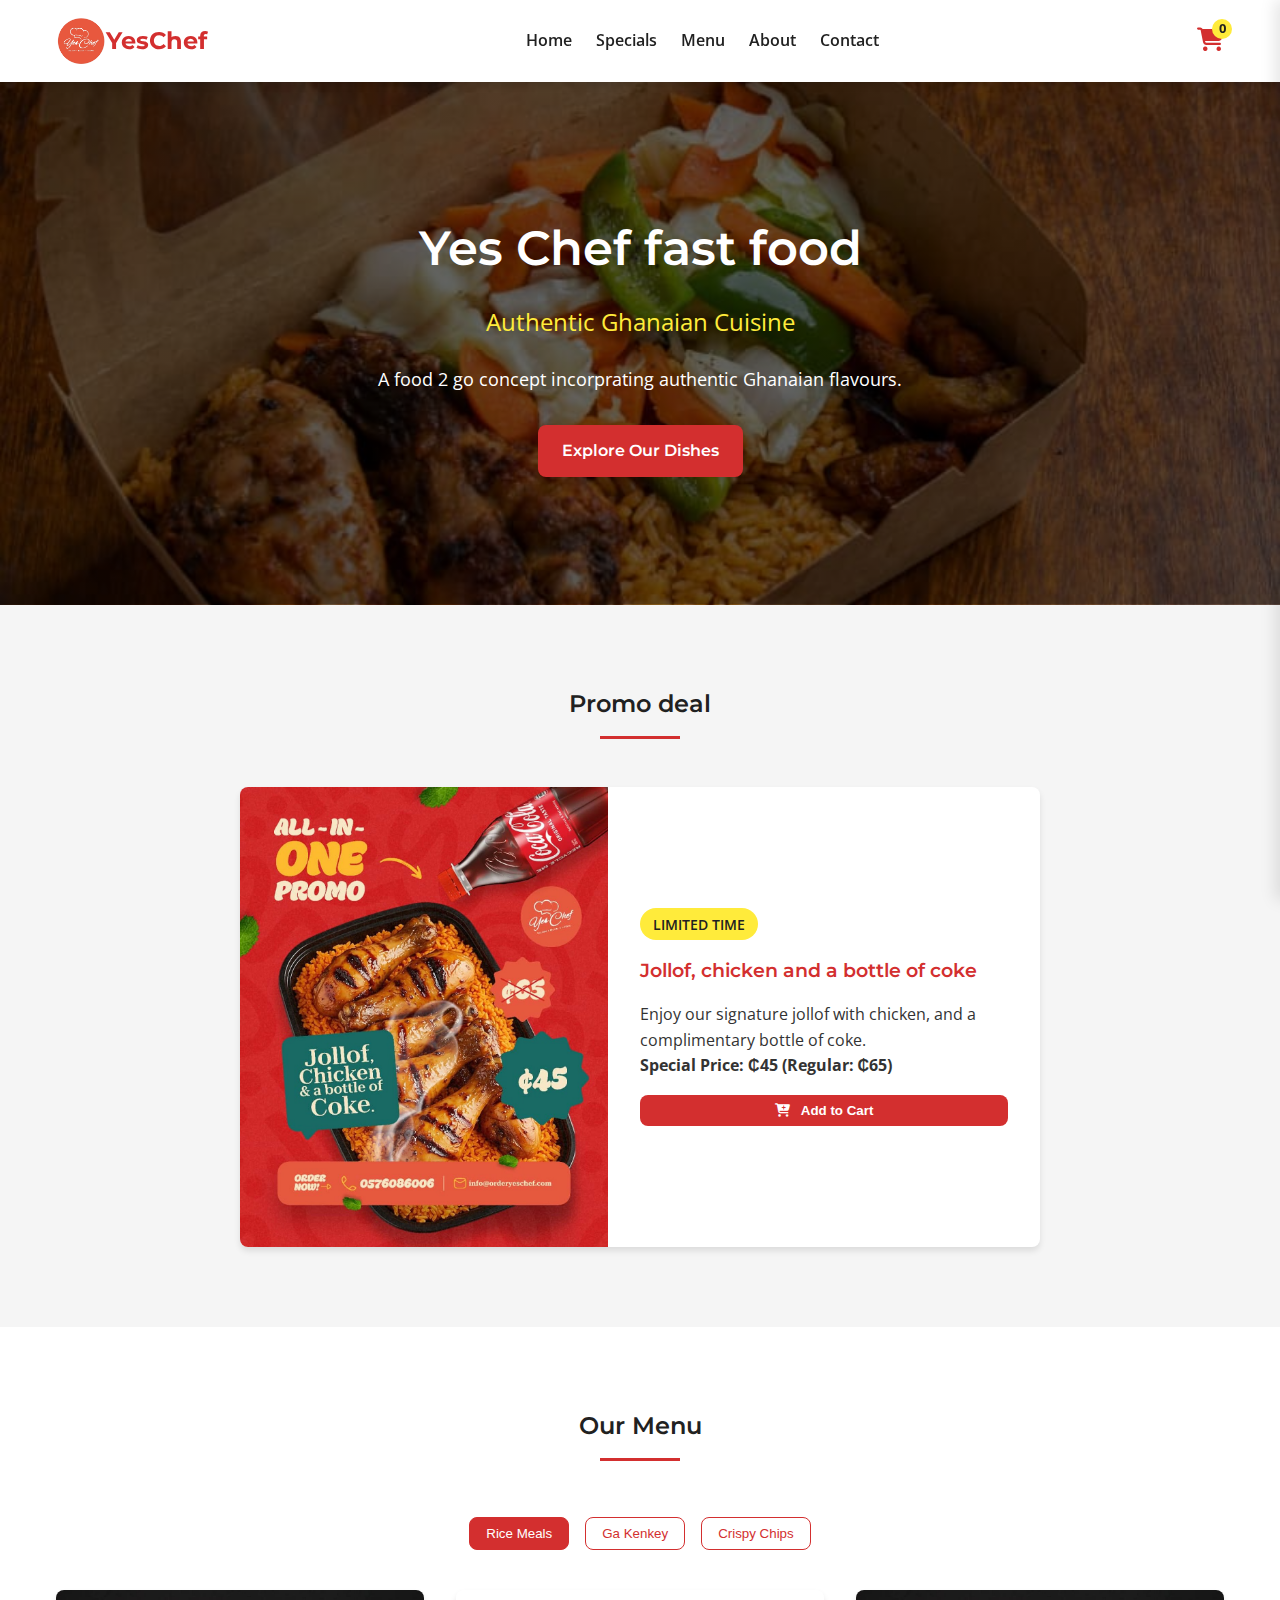
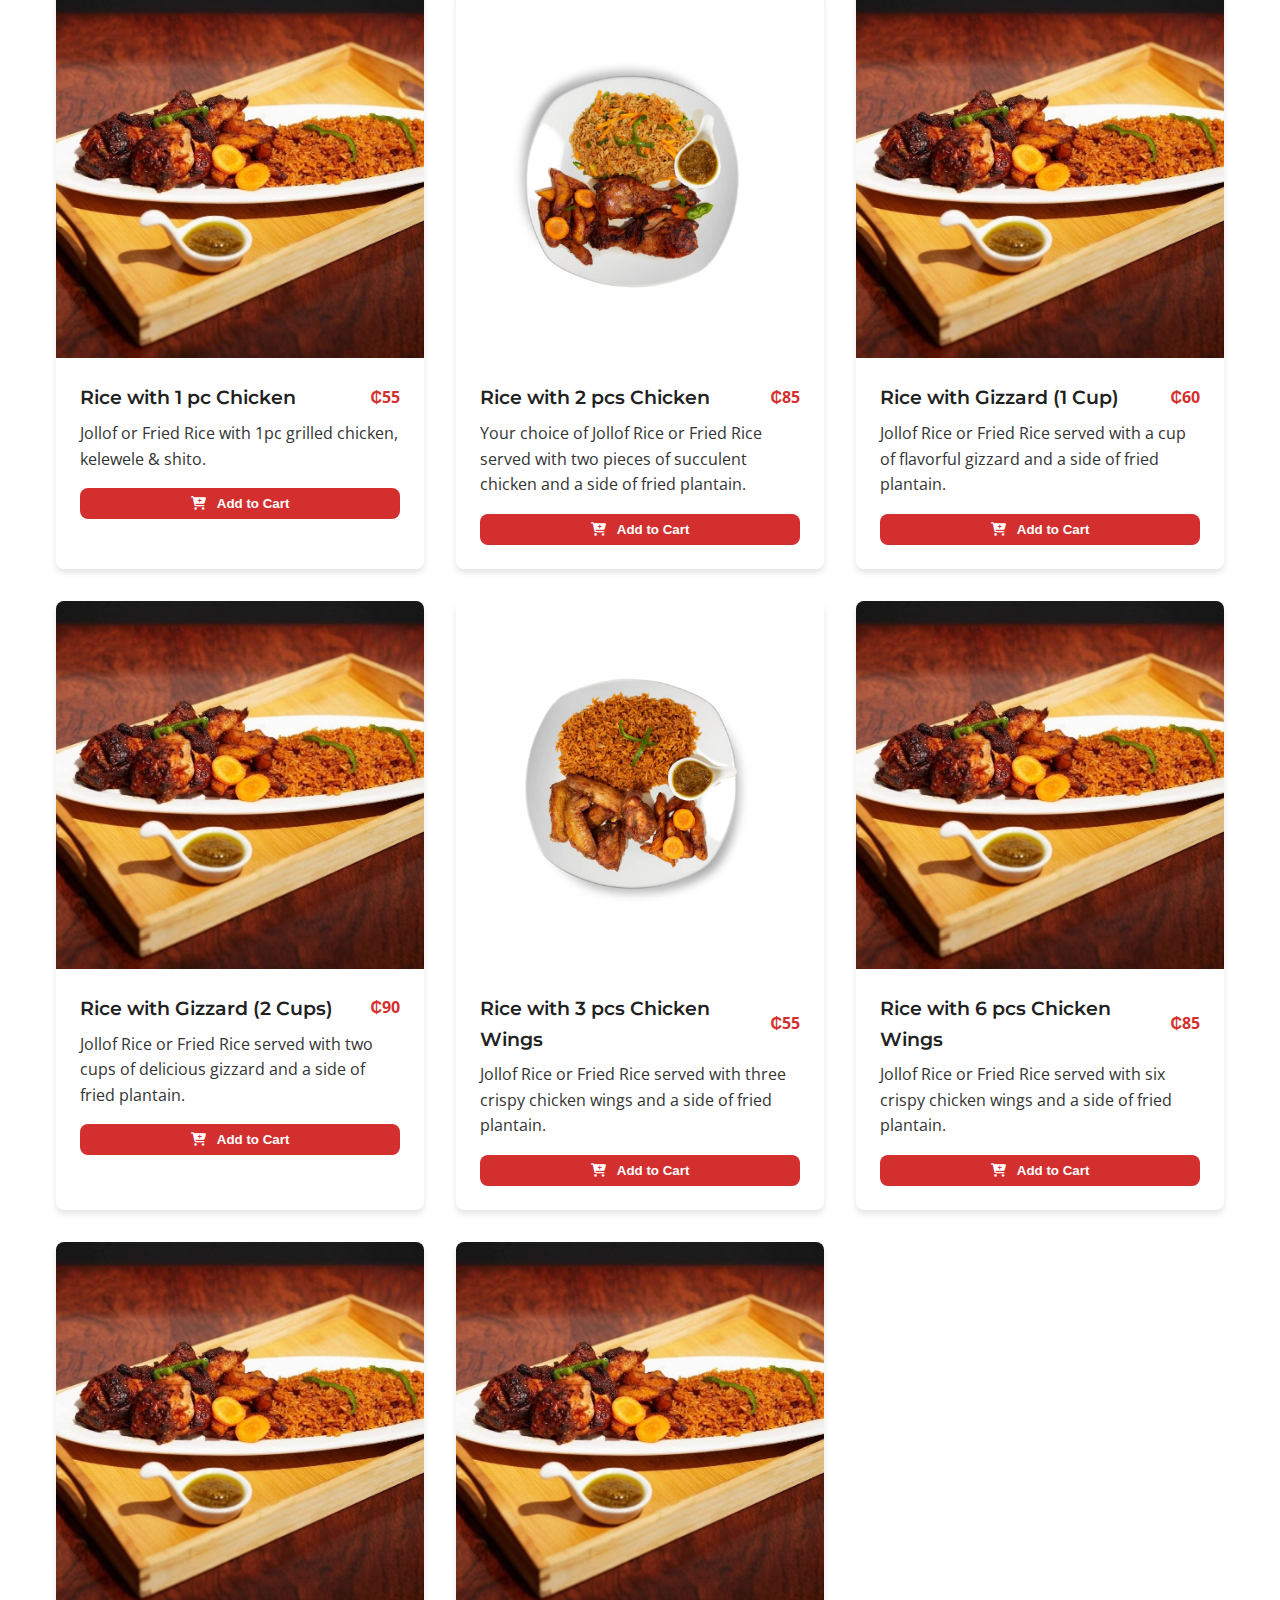
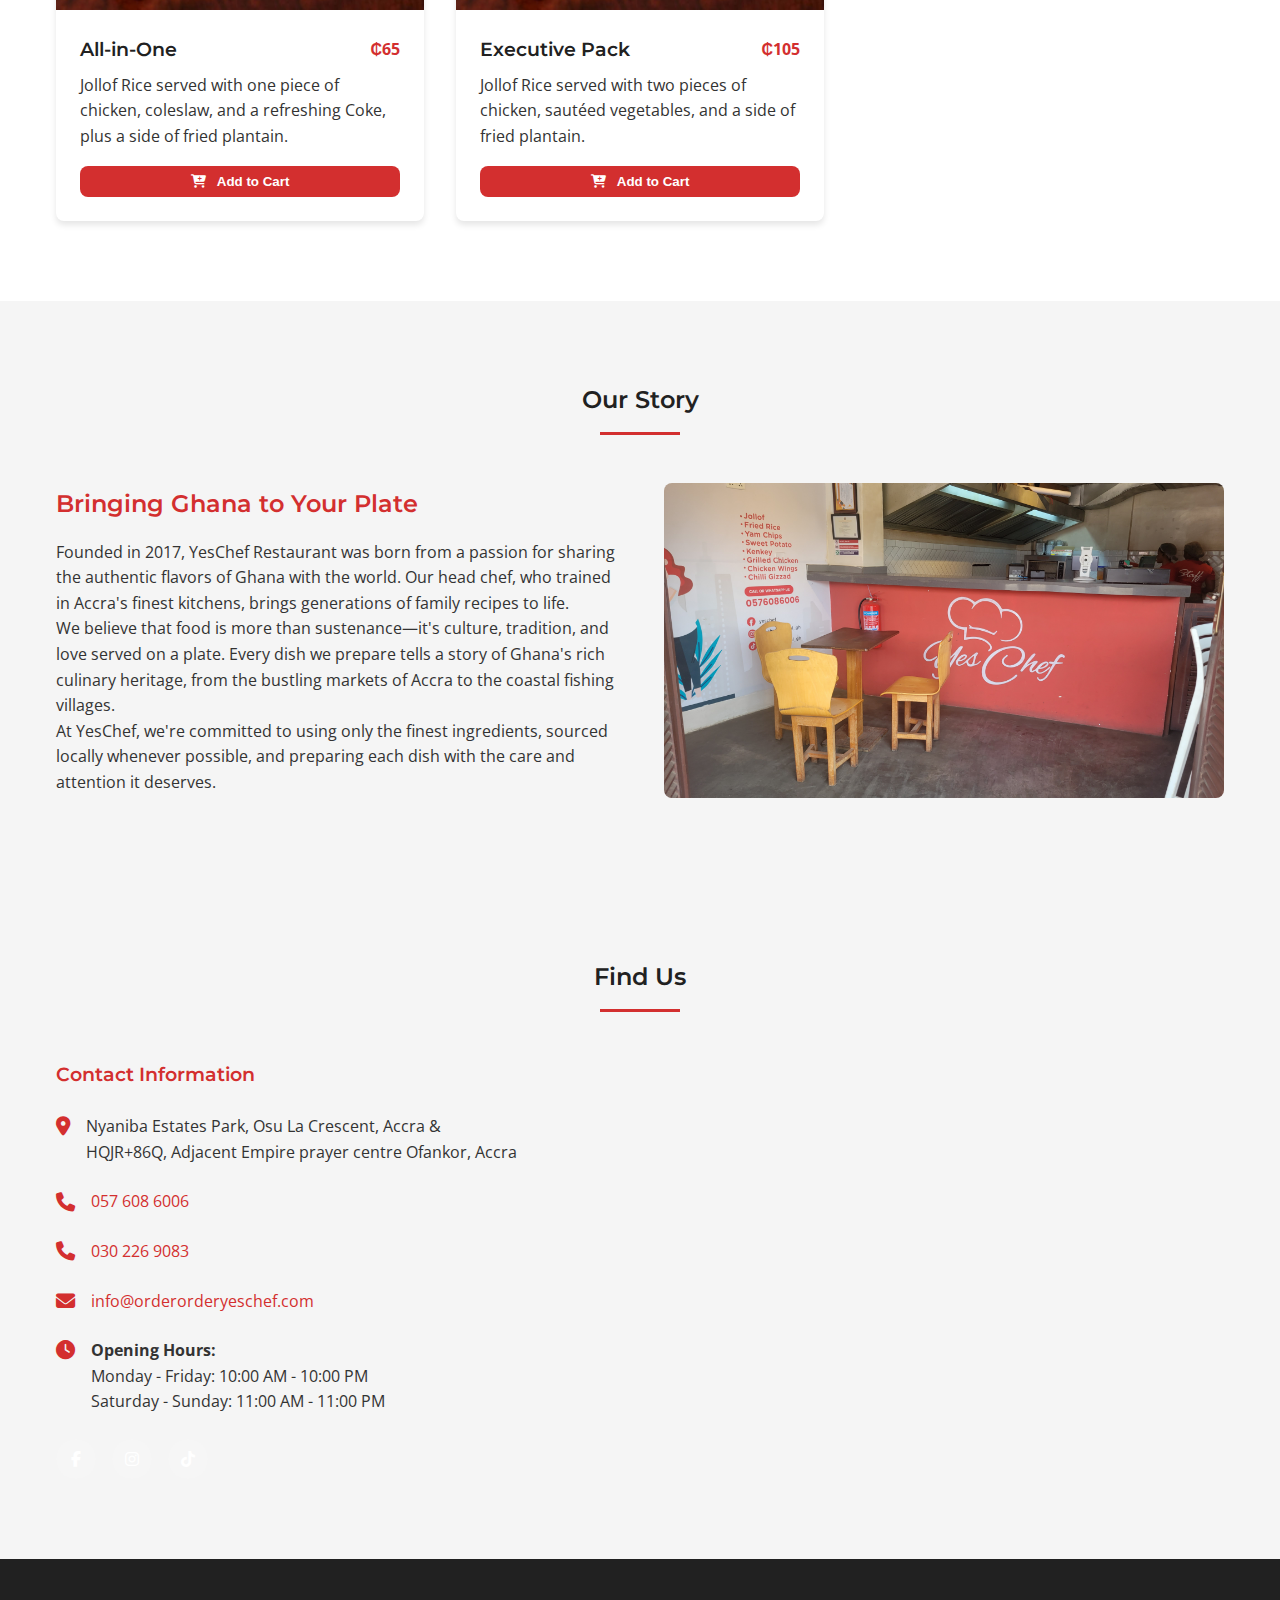
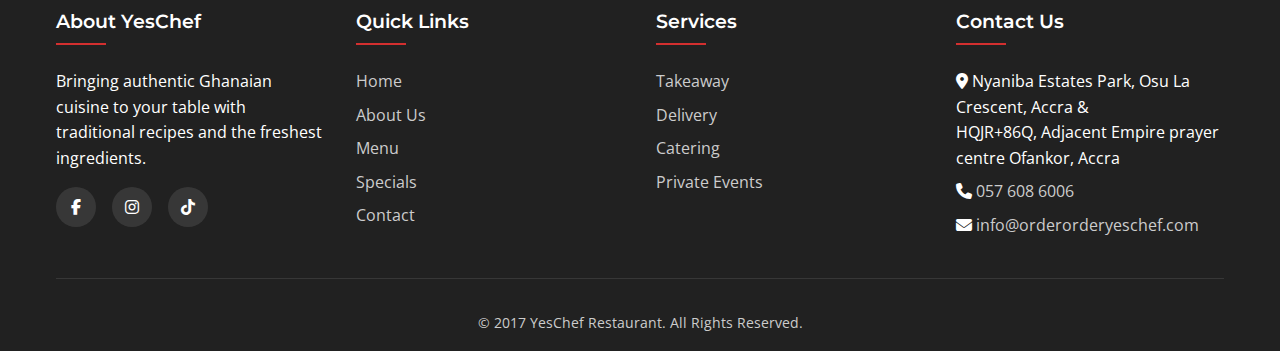
<file: index.html>
<!DOCTYPE html>
<html lang="en">
<head>
    <meta charset="UTF-8">
    <meta name="viewport" content="width=device-width, initial-scale=1.0">
    <title>YesChef Fast Food</title>
    <!-- Meta tags remain the same -->
    <meta name="description" content="YesChef Restaurant offers authentic Ghanaian cuisine including our jollof and chicken. Order online for takeaway, delivery, or catering services.">
    <meta name="keywords" content="YesChef, Ghanaian food, Kenkey, peppered chicken, African cuisine, restaurant, takeaway, delivery, catering">
    <meta name="author" content="YesChef Restaurant">
    <meta name="robots" content="index, follow">
    
    <!-- Open Graph Tags -->
    <meta property="og:title" content="YesChef Restaurant - Authentic Ghanaian Cuisine">
    <meta property="og:description" content="YesChef Restaurant offers authentic Ghanaian cuisine including our jollof and chicken.">
    <meta property="og:image" content="https://orderyeschef.com/images/hero-bg.jpg">
    <meta property="og:url" content="https://orderyeschef.com/">
    <meta property="og:type" content="website">
    <meta property="og:site_name" content="YesChef Restaurant">
    
    <!-- Twitter Card Tags -->
    <meta name="twitter:card" content="summary_large_image">
    <meta name="twitter:title" content="YesChef Restaurant - Authentic Ghanaian Cuisine">
    <meta name="twitter:description" content="YesChef Restaurant offers authentic Ghanaian cuisine including our jollof and chicken.">
    <meta name="twitter:image" content="https://orderyeschef.com/images/hero-bg.jpg">
    
    <!-- Additional Tags -->
    <meta name="theme-color" content="#D32F2F">
    <meta name="msapplication-TileColor" content="#D32F2F">
    <link rel="icon" href="favicon.ico" sizes="any">
    <link rel="icon" href="images/logo.png" type="image/png">
    <link rel="apple-touch-icon" href="images/logo.png">
    
    <!-- Canonical URL -->
    <link rel="canonical" href="https://orderyeschef.com/">
    
    <!-- Structured Data (JSON-LD) -->
    <script type="application/ld+json">
    {
        "@context": "https://schema.org",
        "@type": "Restaurant",
        "name": "YesChef Restaurant",
        "image": "https://orderyeschef.com/images/hero-bg.jpg",
        "@id": "https://orderyeschef.com/",
        "url": "https://orderyeschef.com/",
        "telephone": "057 608 6006",
        "priceRange": "$$",
        "menu": "https://orderyeschef.com/menu/menu.pdf",
        "servesCuisine": "Ghanaian",
        "address": {
            "@type": "PostalAddress",
            "streetAddress": "123 Main Street",
            "addressLocality": "Accra",
            "addressRegion": "Greater Accra",
            "postalCode": "00233",
            "addressCountry": "GH"
        },
        "geo": {
            "@type": "GeoCoordinates",
            "latitude": 5.6037,
            "longitude": -0.1870
        },
        "openingHoursSpecification": [{
            "@type": "OpeningHoursSpecification",
            "dayOfWeek": [
                "Monday",
                "Tuesday",
                "Wednesday",
                "Thursday",
                "Friday"
            ],
            "opens": "10:00",
            "closes": "22:00"
        },{
            "@type": "OpeningHoursSpecification",
            "dayOfWeek": [
                "Saturday",
                "Sunday"
            ],
            "opens": "11:00",
            "closes": "23:00"
        }],
        "sameAs": [
            "https://www.facebook.com/Yeschef_official_gh",
            "https://www.instagram.com/Yeschef_official_gh",
            "https://www.tiktok.com/@Yeschef_official_gh"
        ]
    }
    </script>
    
    <!-- Google Fonts -->
    <link rel="preconnect" href="https://fonts.googleapis.com">
    <link rel="preconnect" href="https://fonts.gstatic.com" crossorigin>
    <link href="https://fonts.googleapis.com/css2?family=Montserrat:wght@400;600;700&family=Open+Sans:wght@400;600&display=swap" rel="stylesheet">
    <link rel="shortcut icon" href="C:\Users\reube\Desktop\New folder\ea79a610-f45b-4bcb-92dc-319310008f20-converted.png" type="image/x-icon">
    <!-- Font Awesome -->
    <link rel="stylesheet" href="https://cdnjs.cloudflare.com/ajax/libs/font-awesome/6.4.0/css/all.min.css">
    <link rel="stylesheet" href="style.css">
    <link rel="shortcut icon" href="images/ea79a610-f45b-4bcb-92dc-319310008f20-converted.png" type="image/x-icon">
</head>
<body>
    <!-- Header & Navigation -->
    <header>
        <div class="container">
            <nav>
                <div class="logo">
                    <img src="images/ea79a610-f45b-4bcb-92dc-319310008f20-converted.png" style="width: 50px; height: 50px;" alt="">
                    <span>YesChef</span>
                </div>
                <ul class="nav-links">
                    <li><a href="#home">Home</a></li>
                    <li><a href="#specials">Specials</a></li>
                    <li><a href="#menu">Menu</a></li>
                    <li><a href="about.html">About</a></li>
                    <li><a href="#contact">Contact</a></li>
                    <!-- Remove cart icon from here -->
                </ul>
                <!-- Add cart icon here -->
                <div class="cart-icon">
                    <i class="fas fa-shopping-cart"></i>
                    <span class="cart-count">0</span>
                </div>
                <button class="mobile-menu-btn" id="mobile-menu-btn">
                    <i class="fas fa-bars"></i>
                </button>
            </nav>
        </div>
    </header>
    
    <!-- Cart Sidebar -->
    <div class="cart-sidebar" id="cart-sidebar">
        <div class="cart-header">
            <div id="nearest-branch"></div>
            <h2>Your Order</h2>
            <button class="close-cart" id="close-cart">
                <i class="fas fa-times"></i>
            </button>
        </div>
        <div class="cart-items" id="cart-items">
            <div class="empty-cart">
                <i class="fas fa-shopping-cart"></i>
                <p>Your cart is empty</p>
            </div>
        </div>
        <div class="cart-footer">
            <div class="cart-total">
                <span>Total:</span>
                <span id="cart-total">₵0.00</span>
            </div>
            <div class="cart-actions">
                <button class="btn btn-secondary" id="clear-cart">Clear Cart</button>
                <button class="btn whatsapp-btn" id="order-whatsapp">
                    <i class="fab fa-whatsapp"></i> Order via WhatsApp
                </button>
            </div>
        </div>
    </div>
    
    <!-- Overlay -->
    <div class="overlay" id="overlay"></div>
    
    <!-- Notification -->
    <div class="notification" id="notification"></div>
    
    <!-- Hero Section -->
    <section id="home" class="hero">
        <div class="container">
            <div class="hero-content">
                <h1>Yes Chef fast food</h1>
                <p class="hero-tagline">Authentic Ghanaian Cuisine</p>
                <p class="hero-description">A food 2 go concept incorprating authentic Ghanaian flavours.</p>
                <a href="#menu" class="btn btn-primary">Explore Our Dishes</a>
            </div>
        </div>
    </section>
    
    <!-- Special Offers Section -->
    <section id="specials" class="special-offers section">
        <div class="container">
            <h2 class="section-title">Promo deal</h2>
            <div class="special-offer-card card">
                <div class="special-offer-image">
                    <img src="images/Back to School Promotion__Available from 25th August to 25th September.__Call for delivery or pick up at Labone Junction Branch.__057 - 608 - 6006(JPG).jpg" alt="promo">
                </div>
                <div class="special-offer-content">
                    <span class="special-offer-badge">LIMITED TIME</span>
                    <h3 class="special-offer-title">Jollof, chicken and a bottle of coke </h3>
                    <p>Enjoy our signature jollof with chicken, and a complimentary bottle of coke. </p>
                    <p><strong>Special Price: ₵45 (Regular: ₵65)</strong></p>
                    <button class="add-to-cart-btn special-offer-btn" data-id="special-offer-1">
                        <i class="fas fa-cart-plus"></i> Add to Cart
                    </button>
                </div>
            </div>
        </div>
    </section>
    
    <!-- Menu Section -->
    <section id="menu" class="menu section">
        <div class="container">
            <div id="restaurant-status"></div>
            <div id="nearest-branch"></div>
            <h2 class="section-title">Our Menu</h2>
            <div class="menu-categories">
                <button class="category-btn active" data-category="rice">Rice Meals</button>
                <button class="category-btn" data-category="kenkey">Ga Kenkey</button>
                <button class="category-btn" data-category="chips">Crispy Chips</button>
            </div>
            <div class="menu-items" id="menu-items">
                <!-- Menu items will be dynamically generated here -->
            </div>
        </div>
    </section>
    
    
    <!-- About Section -->
    <section id="about" class="about section">
        <div class="container">
            <h2 class="section-title">Our Story</h2>
            <div class="about-content">
                <div class="about-text">
                    <h2>Bringing Ghana to Your Plate</h2>
                    <p>Founded in 2017, YesChef Restaurant was born from a passion for sharing the authentic flavors of Ghana with the world. Our head chef, who trained in Accra's finest kitchens, brings generations of family recipes to life.</p>
                    <p>We believe that food is more than sustenance—it's culture, tradition, and love served on a plate. Every dish we prepare tells a story of Ghana's rich culinary heritage, from the bustling markets of Accra to the coastal fishing villages.</p>
                    <p>At YesChef, we're committed to using only the finest ingredients, sourced locally whenever possible, and preparing each dish with the care and attention it deserves.</p>
                </div>
                <div class="about-image">
                    <img src="images/yeschef.jpg" alt="YesChef Restaurant Interior">
                </div>
            </div>
        </div>
    </section>
    
    <!-- Contact Section -->
    <section id="contact" class="contact section">
        <div class="container">
            <h2 class="section-title">Find Us</h2>
            <div class="contact-content">
                <div class="contact-info">
                    <h3>Contact Information</h3>
                    <div class="contact-item">
                        <i class="fas fa-map-marker-alt"></i>
                        <p>Nyaniba Estates Park, Osu La Crescent, Accra & <br> HQJR+86Q, Adjacent Empire prayer centre Ofankor, Accra</p>
                    </div>
                    <div class="contact-item">
                        <i class="fas fa-phone"></i>
                        <p><a href="tel:0576086006">057 608 6006</a></p>
                    </div>
                    <div class="contact-item">
                        <i class="fas fa-phone"></i>
                        <p><a href="tel:0302269083">030 226 9083</a></p>
                    </div>
                    <div class="contact-item">
                        <i class="fas fa-envelope"></i>
                        <p><a href="mailto:info@orderorderyeschef.com">info@orderorderyeschef.com</a></p>
                    </div>
                    <div class="contact-item">
                        <i class="fas fa-clock"></i>
                        <p>
                            <strong>Opening Hours:</strong><br>
                            Monday - Friday: 10:00 AM - 10:00 PM<br>
                            Saturday - Sunday: 11:00 AM - 11:00 PM
                        </p>
                    </div>
                    <div class="social-links">
                        <a href="https://www.facebook.com/Yeschef_official_gh" target="_blank" aria-label="Facebook">
                            <i class="fab fa-facebook-f"></i>
                        </a>
                        <a href="https://www.instagram.com/Yeschef_official_gh" target="_blank" aria-label="Instagram">
                            <i class="fab fa-instagram"></i>
                        </a>
                        <a href="https://www.tiktok.com/@Yeschef_official_gh" target="_blank" aria-label="TikTok">
                            <i class="fab fa-tiktok"></i>
                        </a>
                    </div>
                </div>
                <div class="map-container">
                    <iframe src="https://www.google.com/maps/embed?pb=!1m18!1m12!1m3!1d31768.328993894836!2d-0.19334937636650992!3d5.5609234173640605!2m3!1f0!2f0!3f0!3m2!1i1024!2i768!4f13.1!3m3!1m2!1s0xfdf907d6c4424e9%3A0xd0a3c3a430e07dd2!2sYes%20Chef!5e0!3m2!1sen!2sgh!4v1756281910268!5m2!1sen!2sgh" width="600" height="450" style="border:0;" allowfullscreen="" loading="lazy" referrerpolicy="no-referrer-when-downgrade"></iframe>
                </div>
            </div>
        </div>
    </section>
    
    <!-- Footer -->
    <footer>
        <div class="container">
            <div class="footer-content">
                <div class="footer-column">
                    <h3>About YesChef</h3>
                    <p>Bringing authentic Ghanaian cuisine to your table with traditional recipes and the freshest ingredients.</p>
                    <div class="social-links">
                        <a href="https://www.facebook.com/Yeschef_official_gh" target="_blank" aria-label="Facebook">
                            <i class="fab fa-facebook-f"></i>
                        </a>
                        <a href="https://www.instagram.com/Yeschef_official_gh" target="_blank" aria-label="Instagram">
                            <i class="fab fa-instagram"></i>
                        </a>
                        <a href="https://www.tiktok.com/@Yeschef_official_gh" target="_blank" aria-label="TikTok">
                            <i class="fab fa-tiktok"></i>
                        </a>
                    </div>
                </div>
                <div class="footer-column">
                    <h3>Quick Links</h3>
                    <ul class="footer-links">
                        <li><a href="#home">Home</a></li>
                        <li><a href="about.html">About Us</a></li>
                        <li><a href="#menu">Menu</a></li>
                        <li><a href="#specials">Specials</a></li>
                        <li><a href="#contact">Contact</a></li>
                    </ul>
                </div>
                <div class="footer-column">
                    <h3>Services</h3>
                    <ul class="footer-links">
                        <li><a href="#">Takeaway</a></li>
                        <li><a href="#">Delivery</a></li>
                        <li><a href="#">Catering</a></li>
                        <li><a href="#">Private Events</a></li>
                    </ul>
                </div>
                <div class="footer-column">
                    <h3>Contact Us</h3>
                    <ul class="footer-links">
                        <li><i class="fas fa-map-marker-alt"></i> Nyaniba Estates Park, Osu La Crescent, Accra & <br> HQJR+86Q, Adjacent Empire prayer centre Ofankor, Accra</li>
                        <li><i class="fas fa-phone"></i> <a href="tel:0576086006">057 608 6006</a></li>
                        <li><i class="fas fa-envelope"></i> <a href="mailto:info@orderorderyeschef.com">info@orderorderyeschef.com</a></li>
                    </ul>
                </div>
            </div>
            <div class="footer-bottom">
                <p>&copy; 2017 YesChef Restaurant. All Rights Reserved.</p>
            </div>
        </div>
    </footer>
    
    <script src="script.js"> </script>
</body>
</html>
</file>
<file: style.css>
/* CSS Variables */
        :root {
            --primary-color: #D32F2F;
            --secondary-color: #FFEB3B;
            --dark-color: #212121;
            --light-color: #F5F5F5;
            --text-color: #333333;
            --heading-font: 'Montserrat', sans-serif;
            --body-font: 'Open Sans', sans-serif;
            --border-radius: 8px;
            --box-shadow: 0 4px 6px rgba(0, 0, 0, 0.1);
            --transition: all 0.3s ease;
        }
        
        /* Global Styles */
        * {
            margin: 0;
            padding: 0;
            box-sizing: border-box;
        }
        
        html {
            scroll-behavior: smooth;
        }
        
        body {
            font-family: var(--body-font);
            color: var(--text-color);
            line-height: 1.6;
            background-color: #fff;
        }
        
        h1, h2, h3, h4, h5, h6 {
            font-family: var(--heading-font);
            font-weight: 600;
            margin-bottom: 1rem;
            color: var(--dark-color);
        }
        
        a {
            text-decoration: none;
            color: var(--primary-color);
            transition: var(--transition);
        }
        
        a:hover {
            color: #B71C1C;
        }
        
        img {
            max-width: 100%;
            height: auto;
            display: block;
        }
        
        .container {
            width: 100%;
            max-width: 1200px;
            margin: 0 auto;
            padding: 0 1rem;
        }
        
        .section {
            padding: 5rem 0;
        }
        
        .section-title {
            text-align: center;
            margin-bottom: 3rem;
            position: relative;
            padding-bottom: 1rem;
        }
        
        .section-title::after {
            content: '';
            position: absolute;
            bottom: 0;
            left: 50%;
            transform: translateX(-50%);
            width: 80px;
            height: 3px;
            background-color: var(--primary-color);
        }
        
        .btn {
            display: inline-block;
            padding: 0.8rem 1.5rem;
            border-radius: var(--border-radius);
            font-family: var(--heading-font);
            font-weight: 600;
            cursor: pointer;
            transition: var(--transition);
            border: none;
            font-size: 1rem;
        }
        
        .btn-primary {
            background-color: var(--primary-color);
            color: white;
        }
        
        .btn-primary:hover {
            background-color: #B71C1C;
            color: white;
        }
        
        .btn-secondary {
            background-color: transparent;
            color: var(--primary-color);
            border: 2px solid var(--primary-color);
        }
        
        .btn-secondary:hover {
            background-color: var(--primary-color);
            color: white;
        }
        
        .card {
            background-color: white;
            border-radius: var(--border-radius);
            box-shadow: var(--box-shadow);
            overflow: hidden;
            transition: var(--transition);
        }
        
        .card:hover {
            transform: translateY(-5px);
            box-shadow: 0 6px 12px rgba(0, 0, 0, 0.15);
        }
        
        /* Header & Navigation */
        header {
            background-color: white;
            box-shadow: var(--box-shadow);
            position: sticky;
            top: 0;
            z-index: 1000;
        }
        
        nav {
            display: flex;
            justify-content: space-between;
            align-items: center;
            padding: 1rem 0;
        }
        
        .logo {
            font-family: var(--heading-font);
            font-size: 1.5rem;
            font-weight: 700;
            color: var(--primary-color);
            display: flex;
            align-items: center;
        }
        
        .logo i {
            margin-right: 0.5rem;
            font-size: 1.8rem;
        }
        
        .nav-links {
            display: flex;
            list-style: none;
        }
        
        .nav-links li {
            margin-left: 1.5rem;
        }
        
        .nav-links a {
            font-weight: 600;
            color: var(--dark-color);
        }
        
        .nav-links a:hover {
            color: var(--primary-color);
        }
        
        .mobile-menu-btn {
            display: none;
            background: none;
            border: none;
            font-size: 1.5rem;
            color: var(--dark-color);
            cursor: pointer;
        }
        
        /* Cart Icon */
        .cart-icon {
            position: relative;
            cursor: pointer;
            margin-left: 1.5rem;
        }
        
        .cart-icon i {
            font-size: 1.5rem;
            color: var(--primary-color);
        }
        
        .cart-count {
            position: absolute;
            top: -8px;
            right: -8px;
            background-color: var(--secondary-color);
            color: var(--dark-color);
            font-size: 0.8rem;
            font-weight: 700;
            width: 20px;
            height: 20px;
            border-radius: 50%;
            display: flex;
            align-items: center;
            justify-content: center;
        }
        
        /* Cart Sidebar */
        .cart-sidebar {
            position: fixed;
            top: 0;
            right: -400px;
            width: 400px;
            height: 100%;
            background-color: white;
            box-shadow: -5px 0 15px rgba(0, 0, 0, 0.1);
            z-index: 1001;
            transition: right 0.3s ease;
            display: flex;
            flex-direction: column;
        }
        
        .cart-sidebar.active {
            right: 0;
        }
        
        .cart-header {
            padding: 1.5rem;
            border-bottom: 1px solid #eee;
            display: flex;
            justify-content: space-between;
            align-items: center;
        }
        
        .cart-header h2 {
            margin: 0;
            color: var(--primary-color);
        }
        
        .close-cart {
            background: none;
            border: none;
            font-size: 1.5rem;
            cursor: pointer;
            color: var(--dark-color);
        }
        
        .cart-items {
            flex: 1;
            overflow-y: auto;
            padding: 1rem;
        }
        
        .cart-item {
            display: flex;
            align-items: center;
            padding: 1rem 0;
            border-bottom: 1px solid #eee;
        }
        
        .cart-item-image {
            width: 80px;
            height: 80px;
            border-radius: var(--border-radius);
            overflow: hidden;
            margin-right: 1rem;
        }
        
        .cart-item-details {
            flex: 1;
        }
        
        .cart-item-title {
            font-weight: 600;
            margin-bottom: 0.5rem;
        }
        
        .cart-item-price {
            color: var(--primary-color);
            font-weight: 600;
        }
        
        .cart-item-quantity {
            display: flex;
            align-items: center;
            margin-top: 0.5rem;
        }
        
        .quantity-btn {
            width: 30px;
            height: 30px;
            border-radius: 50%;
            background-color: var(--light-color);
            border: none;
            display: flex;
            align-items: center;
            justify-content: center;
            cursor: pointer;
            transition: var(--transition);
        }
        
        .quantity-btn:hover {
            background-color: var(--primary-color);
            color: white;
        }
        
        .quantity-value {
            margin: 0 0.5rem;
            font-weight: 600;
        }
        
        .cart-footer {
            padding: 1.5rem;
            border-top: 1px solid #eee;
        }
        
        .cart-total {
            display: flex;
            justify-content: space-between;
            margin-bottom: 1rem;
            font-size: 1.2rem;
            font-weight: 700;
        }
        
        .cart-actions {
            display: flex;
            gap: 1rem;
        }
        
        .cart-actions .btn {
            flex: 1;
        }
        
        .whatsapp-btn {
            background-color: #25D366;
            color: white;
        }
        
        .whatsapp-btn:hover {
            background-color: #128C7E;
            color: white;
        }
        
        .empty-cart {
            text-align: center;
            padding: 2rem;
            color: #777;
        }
        
        .empty-cart i {
            font-size: 3rem;
            margin-bottom: 1rem;
            color: #ccc;
        }
        
        /* Overlay */
        .overlay {
            position: fixed;
            top: 0;
            left: 0;
            width: 100%;
            height: 100%;
            background-color: rgba(0, 0, 0, 0.5);
            z-index: 1000;
            display: none;
        }
        
        .overlay.active {
            display: block;
        }
        
        /* Hero Section */
        .hero {
            background: linear-gradient(rgba(0, 0, 0, 0.6), rgba(0, 0, 0, 0.6)), url('images/Header.jpg');
            background-size: cover;
            background-position: center;
            color: white;
            text-align: center;
            padding: 8rem 0;
            position: relative;
        }
        
        .hero-content {
            max-width: 800px;
            margin: 0 auto;
        }
        
        .hero h1 {
            font-size: 3rem;
            margin-bottom: 1rem;
            color: white;
        }
        
        .hero-tagline {
            font-size: 1.5rem;
            margin-bottom: 1.5rem;
            color: var(--secondary-color);
        }
        
        .hero-description {
            font-size: 1.1rem;
            margin-bottom: 2rem;
        }
        
        /* About Section */
        .about {
            background-color: var(--light-color);
        }
        
        .about-content {
            display: grid;
            grid-template-columns: 1fr 1fr;
            gap: 3rem;
            align-items: center;
        }
        
        .about-text h2 {
            color: var(--primary-color);
        }
        
        .about-image {
            border-radius: var(--border-radius);
            overflow: hidden;
        }
        
        /* Menu Section */
        .menu-categories {
            display: flex;
            justify-content: center;
            margin-bottom: 2rem;
            flex-wrap: wrap;
        }
        
        .category-btn {
            margin: 0.5rem;
            padding: 0.5rem 1rem;
            background-color: white;
            border: 1px solid var(--primary-color);
            color: var(--primary-color);
            border-radius: var(--border-radius);
            cursor: pointer;
            transition: var(--transition);
        }
        
        .category-btn.active,
        .category-btn:hover {
            background-color: var(--primary-color);
            color: white;
        }
        
        .menu-items {
            display: grid;
            grid-template-columns: repeat(auto-fill, minmax(300px, 1fr));
            gap: 2rem;
        }
        
        .menu-item {
            display: none;
        }
        
        .menu-item.active {
            display: block;
        }
        
        .menu-item-image {
            height: fit-content;
            overflow: hidden;
        }
        
        .menu-item-content {
            padding: 1.5rem;
        }
        
        .menu-item-header {
            display: flex;
            justify-content: space-between;
            align-items: center;
            margin-bottom: 0.5rem;
        }
        
        .menu-item-title {
            font-size: 1.2rem;
            margin: 0;
        }
        
        .menu-item-price {
            font-weight: 700;
            color: var(--primary-color);
        }
        
        .add-to-cart-btn {
            background-color: var(--primary-color);
            color: white;
            border: none;
            padding: 0.5rem 1rem;
            border-radius: var(--border-radius);
            cursor: pointer;
            font-weight: 600;
            margin-top: 1rem;
            width: 100%;
            transition: var(--transition);
        }
        
        .add-to-cart-btn:hover {
            background-color: #B71C1C;
        }
        
        .add-to-cart-btn i {
            margin-right: 0.5rem;
        }
        
        /* Special Offers Section */
        .special-offers {
            background-color: var(--light-color);
        }
        
        .special-offer-card {
            display: flex;
            align-items: center;
            max-width: 800px;
            margin: 0 auto;
            overflow: hidden;
        }
        
        .special-offer-image {
            flex: 1;
        }
        
        .special-offer-content {
            flex: 1;
            padding: 2rem;
        }
        
        .special-offer-title {
            color: var(--primary-color);
        }
        
        .special-offer-badge {
            display: inline-block;
            background-color: var(--secondary-color);
            color: var(--dark-color);
            padding: 0.3rem 0.8rem;
            border-radius: 20px;
            font-size: 0.9rem;
            font-weight: 600;
            margin-bottom: 1rem;
        }
        
        /* Contact Section */
        .contact {
            background-color: var(--light-color);
        }
        
        .contact-content {
            display: grid;
            grid-template-columns: 1fr 1fr;
            gap: 3rem;
        }
        
        .contact-info h3 {
            color: var(--primary-color);
            margin-bottom: 1.5rem;
        }
        
        .contact-item {
            display: flex;
            align-items: flex-start;
            margin-bottom: 1.5rem;
        }
        
        .contact-item i {
            font-size: 1.2rem;
            color: var(--primary-color);
            margin-right: 1rem;
            margin-top: 0.2rem;
        }
        
        .contact-item p {
            margin: 0;
        }
        
        .map-container {
            border-radius: var(--border-radius);
            overflow: hidden;
            height: 400px;
        }
        
        .map-container iframe {
            width: 100%;
            height: 100%;
            border: 0;
        }
        
        /* Footer */
        footer {
            background-color: var(--dark-color);
            color: white;
            padding: 3rem 0 1rem;
        }
        
        .footer-content {
            display: grid;
            grid-template-columns: repeat(auto-fit, minmax(250px, 1fr));
            gap: 2rem;
            margin-bottom: 2rem;
        }
        
        .footer-column h3 {
            color: white;
            position: relative;
            padding-bottom: 0.5rem;
            margin-bottom: 1.5rem;
        }
        
        .footer-column h3::after {
            content: '';
            position: absolute;
            bottom: 0;
            left: 0;
            width: 50px;
            height: 2px;
            background-color: var(--primary-color);
        }
        
        .footer-column p,
        .footer-column li {
            margin-bottom: 0.5rem;
        }
        
        .footer-links {
            list-style: none;
        }
        
        .footer-links a {
            color: #ccc;
            transition: var(--transition);
        }
        
        .footer-links a:hover {
            color: white;
            padding-left: 5px;
        }
        
        .social-links {
            display: flex;
            gap: 1rem;
            margin-top: 1rem;
        }
        
        .social-links a {
            display: flex;
            align-items: center;
            justify-content: center;
            width: 40px;
            height: 40px;
            background-color: rgba(255, 255, 255, 0.1);
            border-radius: 50%;
            color: white;
            transition: var(--transition);
        }
        
        .social-links a:hover {
            background-color: var(--primary-color);
            transform: translateY(-3px);
        }
        
        .footer-bottom {
            text-align: center;
            padding-top: 2rem;
            border-top: 1px solid rgba(255, 255, 255, 0.1);
            color: #ccc;
            font-size: 0.9rem;
        }
        
        /* Notification */
        .notification {
            position: fixed;
            bottom: 20px;
            right: 20px;
            background-color: var(--primary-color);
            color: white;
            padding: 1rem 1.5rem;
            border-radius: var(--border-radius);
            box-shadow: var(--box-shadow);
            z-index: 1002;
            transform: translateY(100px);
            opacity: 0;
            transition: transform 0.3s ease, opacity 0.3s ease;
        }
        
        .notification.show {
            transform: translateY(0);
            opacity: 1;
        }
        
        /* Responsive Styles */
        @media (max-width: 992px) {
            .hero h1 {
                font-size: 2.5rem;
            }
            
            .about-content,
            .contact-content {
                grid-template-columns: 1fr;
            }
            
            .special-offer-card {
                flex-direction: column;
            }
            
            .special-offer-image {
                height: 200px;
            }
        }
        
        @media (max-width: 768px) {
            .nav-links {
                position: fixed;
                top: 70px;
                left: 0;
                width: 100%;
                background-color: white;
                flex-direction: column;
                align-items: center;
                padding: 1rem 0;
                box-shadow: var(--box-shadow);
                transform: translateY(-150%);
                transition: var(--transition);
                z-index: 999;
            }
            
            .nav-links.active {
                transform: translateY(0);
            }
            
            .nav-links li {
                margin: 0.5rem 0;
            }
            
            .mobile-menu-btn {
                display: block;
            }
            
            .hero {
                padding: 6rem 0;
            }
            
            .hero h1 {
                font-size: 2rem;
            }
            
            .hero-tagline {
                font-size: 1.2rem;
            }
            
            .section {
                padding: 3rem 0;
            }
            
            .cart-sidebar {
                width: 100%;
                right: -100%;
            }
        }
</file>
